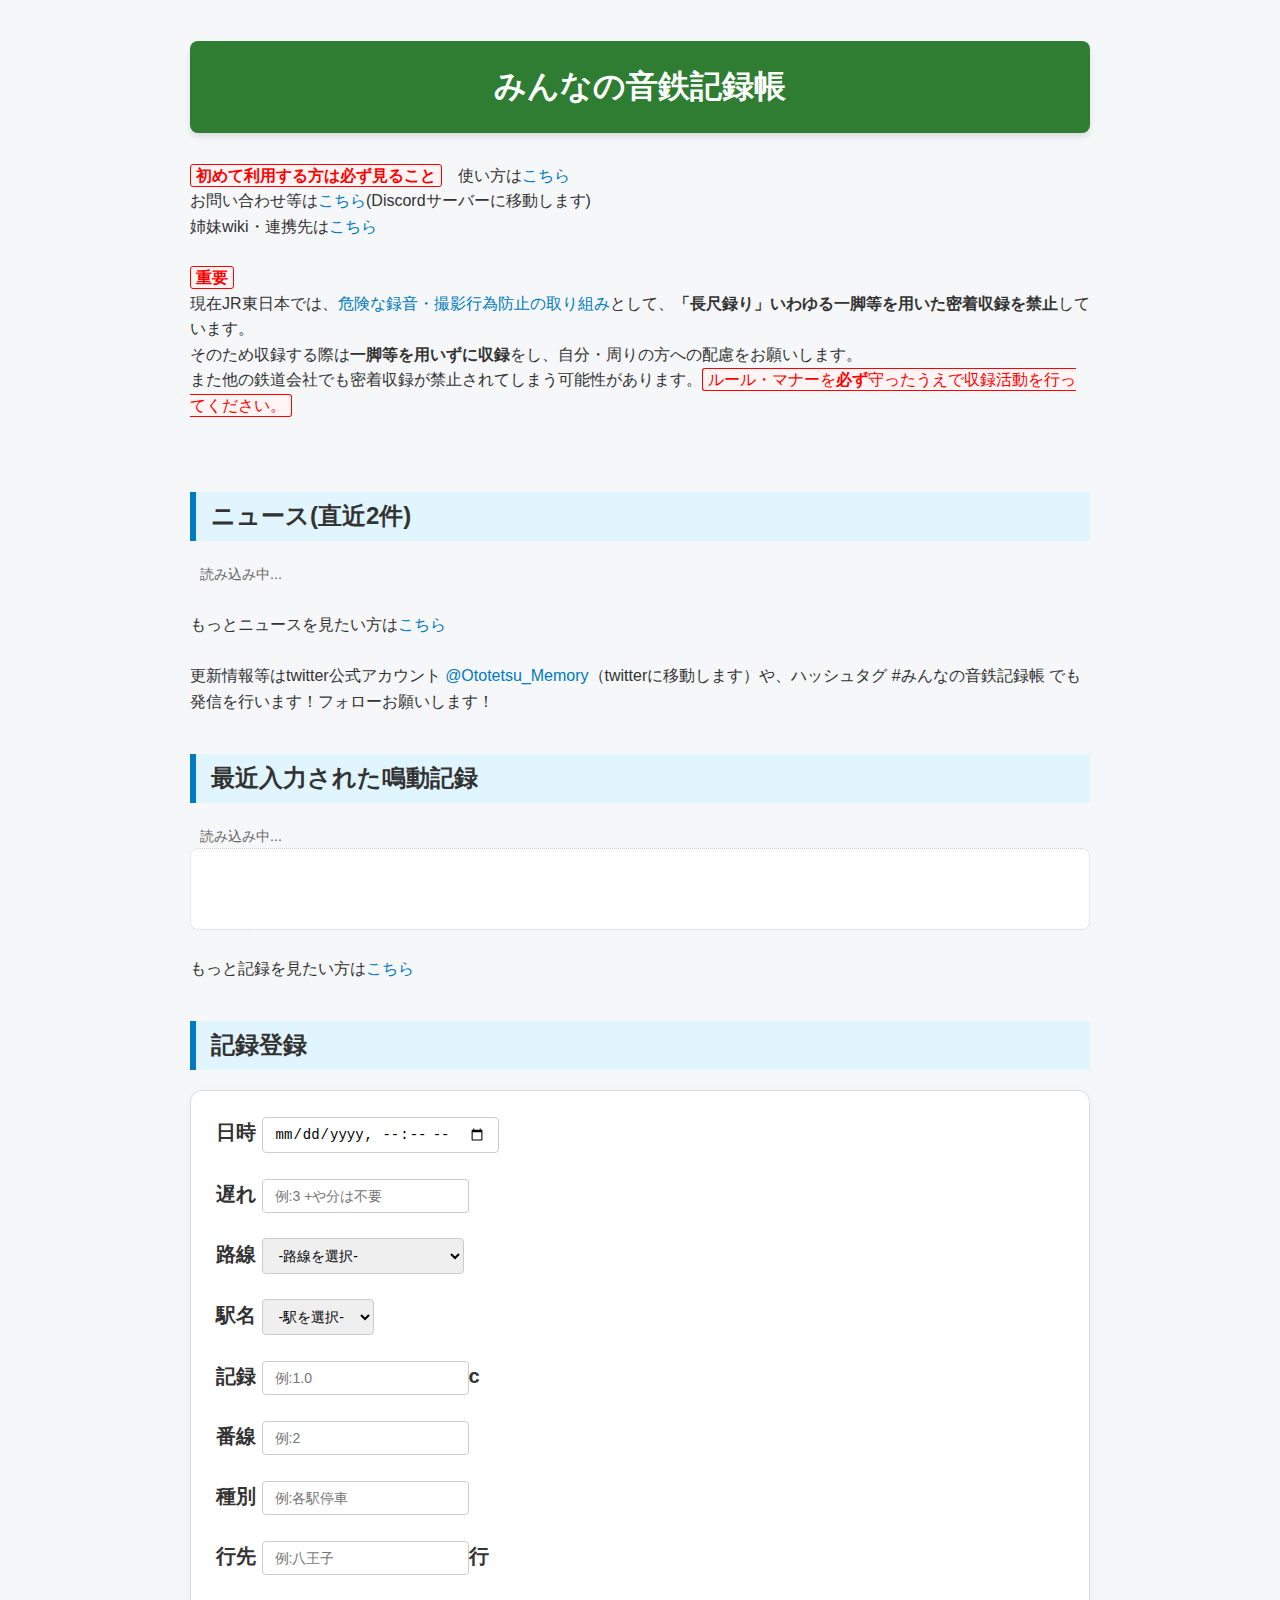
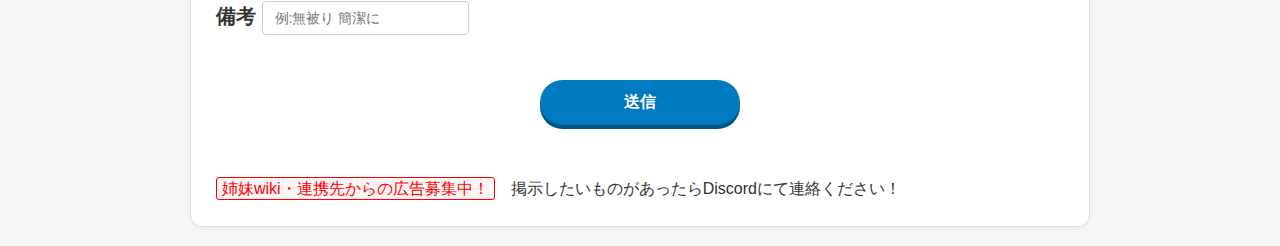
<file: index.html>
<!DOCTYPE html>
<html>
    <head>
        <title>トップページ - みんなの音鉄記録帳</title>
        <meta charset="UTF-8">
        <meta name="description" content="「みんなの音鉄記録帳」は、日本全国の発車メロディーが流れる駅の鳴動記録を、皆様の情報提供によって記録するサイトです。コーラス数が固定でない限り、収録（密着・非密着）・未収録、放送被り、鳴動数、乗降促進問わず、どの駅のどの記録も記録ができます。" />
        <meta property="og:title" content="トップページ - みんなの音鉄記録帳">
        <meta property="og:description" content="「みんなの音鉄記録帳」は、日本全国の発車メロディーが流れる駅の鳴動記録を、皆様の情報提供によって記録するサイトです。コーラス数が固定でない限り、収録（密着・非密着）・未収録、放送被り、鳴動数、乗降促進問わず、どの駅のどの記録も記録ができます。">
        <meta property="og:url" content="https://fftdareka.github.io/ototetsu_memory/">
        <meta property="og:image" content="https://fftdareka.github.io/ototetsu_memory/favicon.ico">
        <meta property="og:type" content="website">
        <meta property="og:site_name" content="みんなの音鉄記録帳">
        <link rel="icon" href="favicon.ico">
        <link rel="apple-touch-icon-precomposed" href="favicon.ico">
        <link rel="stylesheet" href="normal.css">
        <link rel="stylesheet" href="record.css">
        <script src="https://code.jquery.com/jquery-3.6.0.min.js"></script>
        <script src="record.js"></script>
        <script src="home.js"></script>
        <script src="news.js"></script>
        <script>
            window.onload = () => {
                let ifr = document.getElementsByTagName("iframe");
                for (var i = 0; i < ifr.length; i++) {
                    try {
                        let contentHeight = ifr[i].contentWindow.document.body.scrollHeight;
                        ifr[i].style.height = contentHeight + 'px';
                    } catch (e) {
                    }
                }
                getNews(2, "newsSpace");
            };
        </script>
    </head>
    <body>
        <h1 onclick="location.href = 'https:\/\/fftdareka.github.io\/ototetsu_memory\/';">みんなの音鉄記録帳</h1>
        <div><span class="im b">初めて利用する方は必ず見ること</span>　使い方は<a href="how-to-use.html">こちら</a></div>
        <div>お問い合わせ等は<a href="https://discord.gg/aEgAAENXuu" target="_blank">こちら</a>(Discordサーバーに移動します)</div>
        <div>姉妹wiki・連携先は<a href="wiki_list.html">こちら</a></div>
        <br>
        <iframe src="jre_press.html" width="100%" scrolling="no" frameborder="0" style="border: none"></iframe>
        <br>
        <br>
        <h2>ニュース(直近2件)</h2>
        <span id="newsStatus"></span>
        <div id="newsSpace">

        </div>
        <br>
        <div>もっとニュースを見たい方は<a href="news.html">こちら</a></div>
        <br>
        <div>更新情報等はtwitter公式アカウント <a href="https://x.com/ototetsu_memory/" target="_blank">@Ototetsu_Memory</a>（twitterに移動します）や、ハッシュタグ #みんなの音鉄記録帳 でも発信を行います！フォローお願いします！</div>
        <h2>最近入力された鳴動記録</h2>
        <span id="recStatus"></span>
        <div id="recSpace">

        </div>
        <br>
        <div>もっと記録を見たい方は<a href="record.html">こちら</a></div>
        <h2>記録登録</h2>
        <div id="addRec">
            <label>
                日時
                <input id="addRec_date" type="datetime-local">
            </label>
            <br>
            <label>
                遅れ
                <input id="addRec_del" type="number" placeholder="例:3 +や分は不要">
            </label>
            <br>
            <label>
                路線
                <select id="addRec_line" onchange="setSta(this)">
                    <option value="-1_-1">-路線を選択-</option>
                </select>
            </label>
            <br>
            <label>
                駅名
                <select id="addRec_sta" onchange="setSta2(this)">
                    <option value="-1_-1">-駅を選択-</option>
                </select>
            </label>
            <br>
            <label>
                記録
                <input id="addRec_cho" type="text" placeholder="例:1.0">c
            </label>
            <br>
            <label>
                番線
                <input id="addRec_trk" type="number" placeholder="例:2">
            </label>
            <br>
            <label>
                種別
                <input id="addRec_trn" type="text" placeholder="例:各駅停車">
            </label>
            <br>
            <label>
                行先
                <input id="addRec_for" type="text" placeholder="例:八王子">行
            </label>
            <br>
            <label>
                備考
                <input id="addRec_com" type="text" placeholder="例:無被り 簡潔に">
            </label>
            <br>
            <button id="addRec_btn" type="button" onclick="recordData()">送信</button>
            <br>
            <br>
            <div><span class="im">姉妹wiki・連携先からの広告募集中！</span>　掲示したいものがあったらDiscordにて連絡ください！</div>
        </div>
    </body>
</html>
</file>
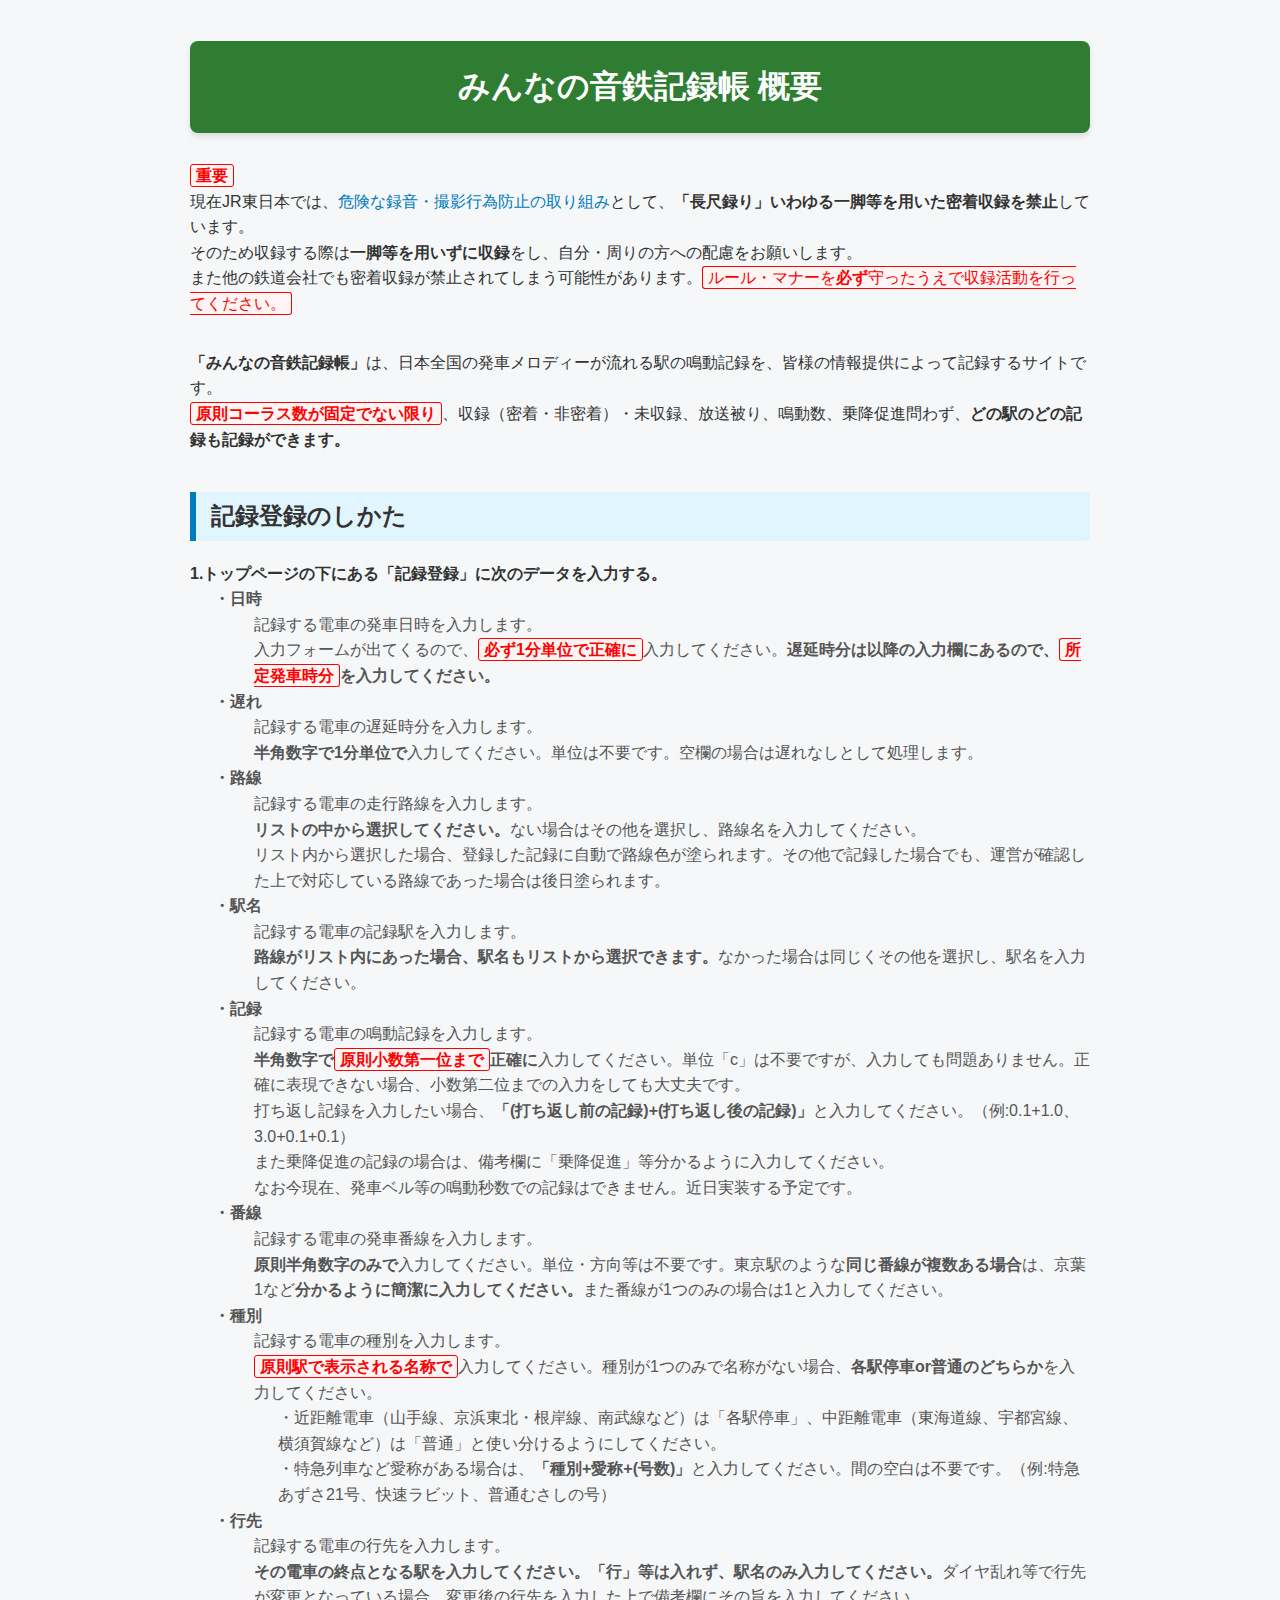
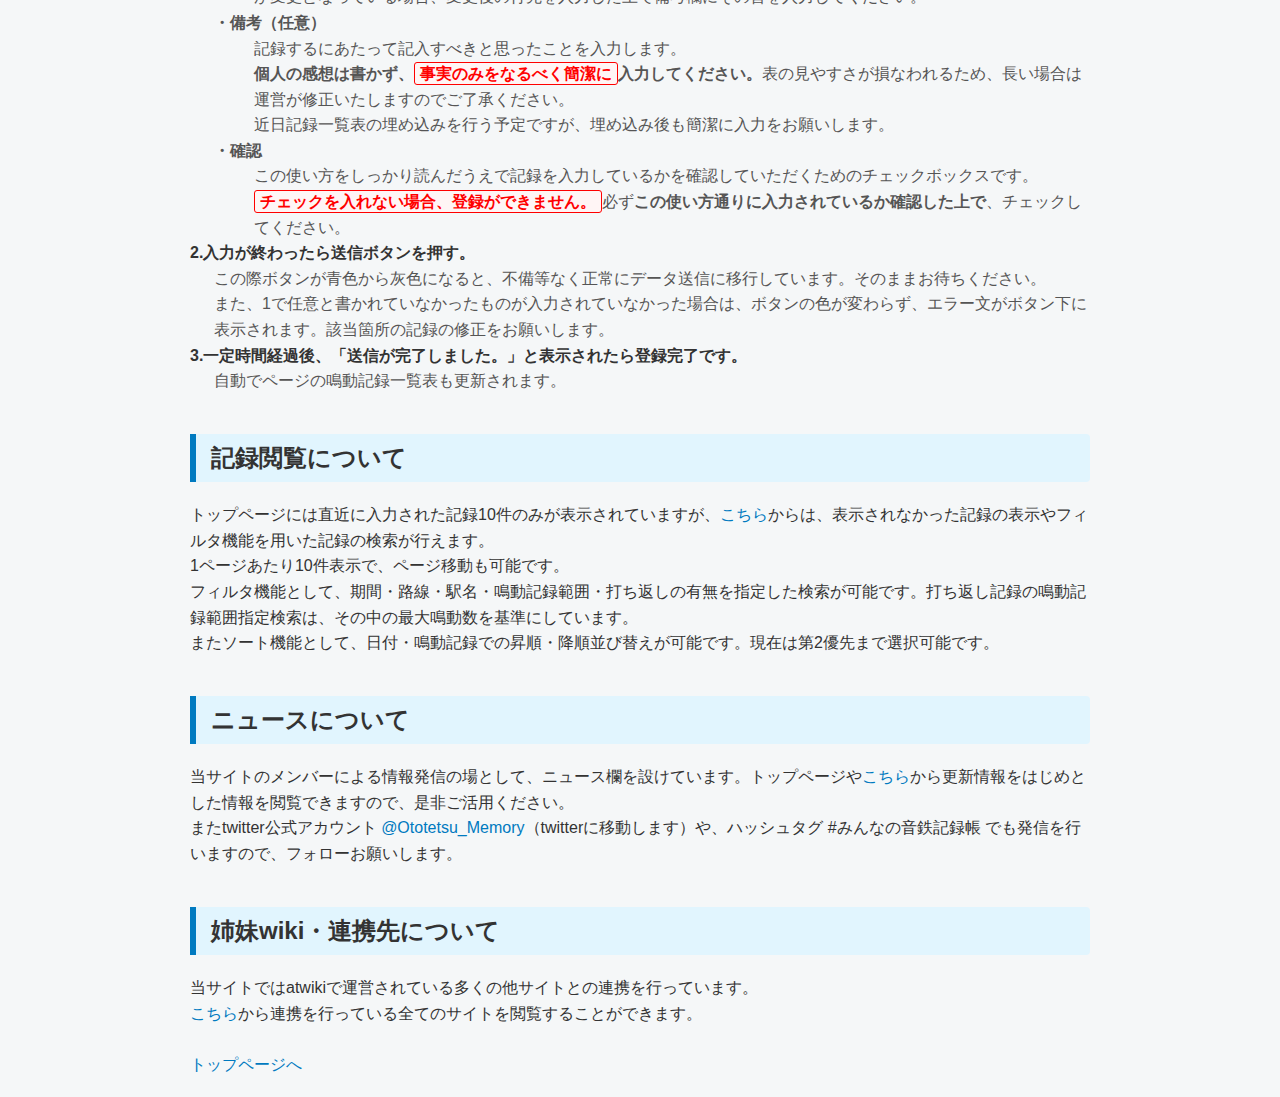
<file: how-to-use.html>
<!DOCTYPE html>
<html>
    <head>
        <title>概要 - みんなの音鉄記録帳</title>
        <meta charset="UTF-8">
        <meta name="description" content="「みんなの音鉄記録帳」は、日本全国の発車メロディーが流れる駅の鳴動記録を、皆様の情報提供によって記録するサイトです。コーラス数が固定でない限り、収録（密着・非密着）・未収録、放送被り、鳴動数、乗降促進問わず、どの駅のどの記録も記録ができます。" />
        <meta property="og:title" content="概要 - みんなの音鉄記録帳">
        <meta property="og:description" content="「みんなの音鉄記録帳」は、日本全国の発車メロディーが流れる駅の鳴動記録を、皆様の情報提供によって記録するサイトです。コーラス数が固定でない限り、収録（密着・非密着）・未収録、放送被り、鳴動数、乗降促進問わず、どの駅のどの記録も記録ができます。">
        <meta property="og:url" content="https://fftdareka.github.io/ototetsu_memory/how-to-use.html">
        <meta property="og:image" content="https://fftdareka.github.io/ototetsu_memory/favicon.ico">
        <meta property="og:type" content="website">
        <meta property="og:site_name" content="みんなの音鉄記録帳">
        <link rel="icon" href="favicon.ico">
        <link rel="apple-touch-icon-precomposed" href="favicon.ico">
        <link rel="stylesheet" href="normal.css">
        <script src="https://code.jquery.com/jquery-3.6.0.min.js"></script>
        <script>
            window.onload = () => {
                let ifr = document.getElementsByTagName("iframe");
                for (var i = 0; i < ifr.length; i++) {
                    try {
                        let contentHeight = ifr[i].contentWindow.document.body.scrollHeight;
                        ifr[i].style.height = contentHeight + 'px';
                    } catch (e) {
                    }
                }
            };
        </script>
    </head>
    <body>
        <h1><span onclick="location.href = 'https:\/\/fftdareka.github.io\/ototetsu_memory\/';">みんなの音鉄記録帳</span> 概要</h1>
        <iframe src="jre_press.html" width="100%" scrolling="no" frameborder="0" style="border: none"></iframe>
        <br>
        <br>
        <div>
            <span class="b">「みんなの音鉄記録帳」</span>は、日本全国の発車メロディーが流れる駅の鳴動記録を、皆様の情報提供によって記録するサイトです。
            <br><span class="b im">原則コーラス数が固定でない限り</span>、収録（密着・非密着）・未収録、放送被り、鳴動数、乗降促進問わず、<span class="b">どの駅のどの記録も記録ができます。</span>
        <h2>記録登録のしかた</h2>
        <div>
            <span class="b">1.トップページの下にある「記録登録」に次のデータを入力する。</span>
            <div class="p"><span class="b">・日時</span>
            <div class="p2">記録する電車の発車日時を入力します。
            <br>入力フォームが出てくるので、<span class="b im">必ず1分単位で正確に</span>入力してください。<span class="b">遅延時分は以降の入力欄にあるので、<span class="im">所定発車時分</span>を入力してください。</span>
            </div>
            <span class="b">・遅れ</span>
            <div class="p2">記録する電車の遅延時分を入力します。
            <br><span class="b">半角数字で1分単位で</span>入力してください。単位は不要です。空欄の場合は遅れなしとして処理します。
            </div>
            <span class="b">・路線</span>
            <div class="p2">記録する電車の走行路線を入力します。
            <br><span class="b">リストの中から選択してください。</span>ない場合はその他を選択し、路線名を入力してください。
            <br>リスト内から選択した場合、登録した記録に自動で路線色が塗られます。その他で記録した場合でも、運営が確認した上で対応している路線であった場合は後日塗られます。
            </div>
            <span class="b">・駅名</span>
            <div class="p2">記録する電車の記録駅を入力します。
            <br><span class="b">路線がリスト内にあった場合、駅名もリストから選択できます。</span>なかった場合は同じくその他を選択し、駅名を入力してください。
            </div>
            <span class="b">・記録</span>
            <div class="p2">記録する電車の鳴動記録を入力します。
            <br><span class="b">半角数字で<span class="im">原則小数第一位まで</span>正確に</span>入力してください。単位「c」は不要ですが、入力しても問題ありません。正確に表現できない場合、小数第二位までの入力をしても大丈夫です。
            <br>打ち返し記録を入力したい場合、<span class="b">「(打ち返し前の記録)+(打ち返し後の記録)」</span>と入力してください。（例:0.1+1.0、3.0+0.1+0.1）<br>また乗降促進の記録の場合は、備考欄に「乗降促進」等分かるように入力してください。
            <br>なお今現在、発車ベル等の鳴動秒数での記録はできません。近日実装する予定です。
            </div>
            <span class="b">・番線</span>
            <div class="p2">記録する電車の発車番線を入力します。
            <br><span class="b">原則半角数字のみで</span>入力してください。単位・方向等は不要です。東京駅のような<span class="b">同じ番線が複数ある場合</span>は、京葉1など<span class="b">分かるように簡潔に入力してください。</span>また番線が1つのみの場合は1と入力してください。
            </div>
            <span class="b">・種別</span>
            <div class="p2">記録する電車の種別を入力します。
            <br><span class="b im">原則駅で表示される名称で</span>入力してください。種別が1つのみで名称がない場合、<span class="b">各駅停車or普通のどちらか</span>を入力してください。
            <div class="p">・近距離電車（山手線、京浜東北・根岸線、南武線など）は「各駅停車」、中距離電車（東海道線、宇都宮線、横須賀線など）は「普通」と使い分けるようにしてください。
            <br>・特急列車など愛称がある場合は、<span class="b">「種別+愛称+(号数)」</span>と入力してください。間の空白は不要です。（例:特急あずさ21号、快速ラビット、普通むさしの号）
            </div></div>
            <span class="b">・行先</span>
            <div class="p2">記録する電車の行先を入力します。
            <br><span class="b">その電車の終点となる駅を入力してください。「行」等は入れず、駅名のみ入力してください。</span>ダイヤ乱れ等で行先が変更となっている場合、変更後の行先を入力した上で備考欄にその旨を入力してください。
            </div>
           <span class="b"> ・備考（任意）</span>
            <div class="p2">記録するにあたって記入すべきと思ったことを入力します。
            <br><span class="b">個人の感想は書かず、<span class="im">事実のみをなるべく簡潔に</span>入力してください。</span>表の見やすさが損なわれるため、長い場合は運営が修正いたしますのでご了承ください。
            <br>近日記録一覧表の埋め込みを行う予定ですが、埋め込み後も簡潔に入力をお願いします。
            </div>
           <span class="b"> ・確認</span>
            <div class="p2">この使い方をしっかり読んだうえで記録を入力しているかを確認していただくためのチェックボックスです。
            <br><span class="b"><span class="im">チェックを入れない場合、登録ができません。</span></span>必ず<span class="b">この使い方通りに入力されているか確認した上で</span>、チェックしてください。
            </div></div>
            <span class="b">2.入力が終わったら送信ボタンを押す。</span>
            <div class="p">この際ボタンが青色から灰色になると、不備等なく正常にデータ送信に移行しています。そのままお待ちください。
            <br>また、1で任意と書かれていなかったものが入力されていなかった場合は、ボタンの色が変わらず、エラー文がボタン下に表示されます。該当箇所の記録の修正をお願いします。</div>
            <span class="b">3.一定時間経過後、「送信が完了しました。」と表示されたら登録完了です。</span>
            <div class="p">自動でページの鳴動記録一覧表も更新されます。</div>
        </div>
        <h2>記録閲覧について</h2>
        <div>トップページには直近に入力された記録10件のみが表示されていますが、<a href="record.html">こちら</a>からは、表示されなかった記録の表示やフィルタ機能を用いた記録の検索が行えます。
        <br>1ページあたり10件表示で、ページ移動も可能です。
        <br>フィルタ機能として、期間・路線・駅名・鳴動記録範囲・打ち返しの有無を指定した検索が可能です。打ち返し記録の鳴動記録範囲指定検索は、その中の最大鳴動数を基準にしています。
        <br>またソート機能として、日付・鳴動記録での昇順・降順並び替えが可能です。現在は第2優先まで選択可能です。
        </div>
        <h2>ニュースについて</h2>
        <div>当サイトのメンバーによる情報発信の場として、ニュース欄を設けています。トップページや<a href="news.html">こちら</a>から更新情報をはじめとした情報を閲覧できますので、是非ご活用ください。
        <br>またtwitter公式アカウント <a href="https://x.com/ototetsu_memory/" target="_blank">@Ototetsu_Memory</a>（twitterに移動します）や、ハッシュタグ #みんなの音鉄記録帳 でも発信を行いますので、フォローお願いします。
        </div>
        <h2>姉妹wiki・連携先について</h2>
        <div>当サイトではatwikiで運営されている多くの他サイトとの連携を行っています。
            <br><a href="wiki_list.html">こちら</a>から連携を行っている全てのサイトを閲覧することができます。
        </div>
        <br>
        <div>
            <a href="https://fftdareka.github.io/ototetsu_memory/">トップページへ</a>
        </div>
    </body>
</html>
</file>
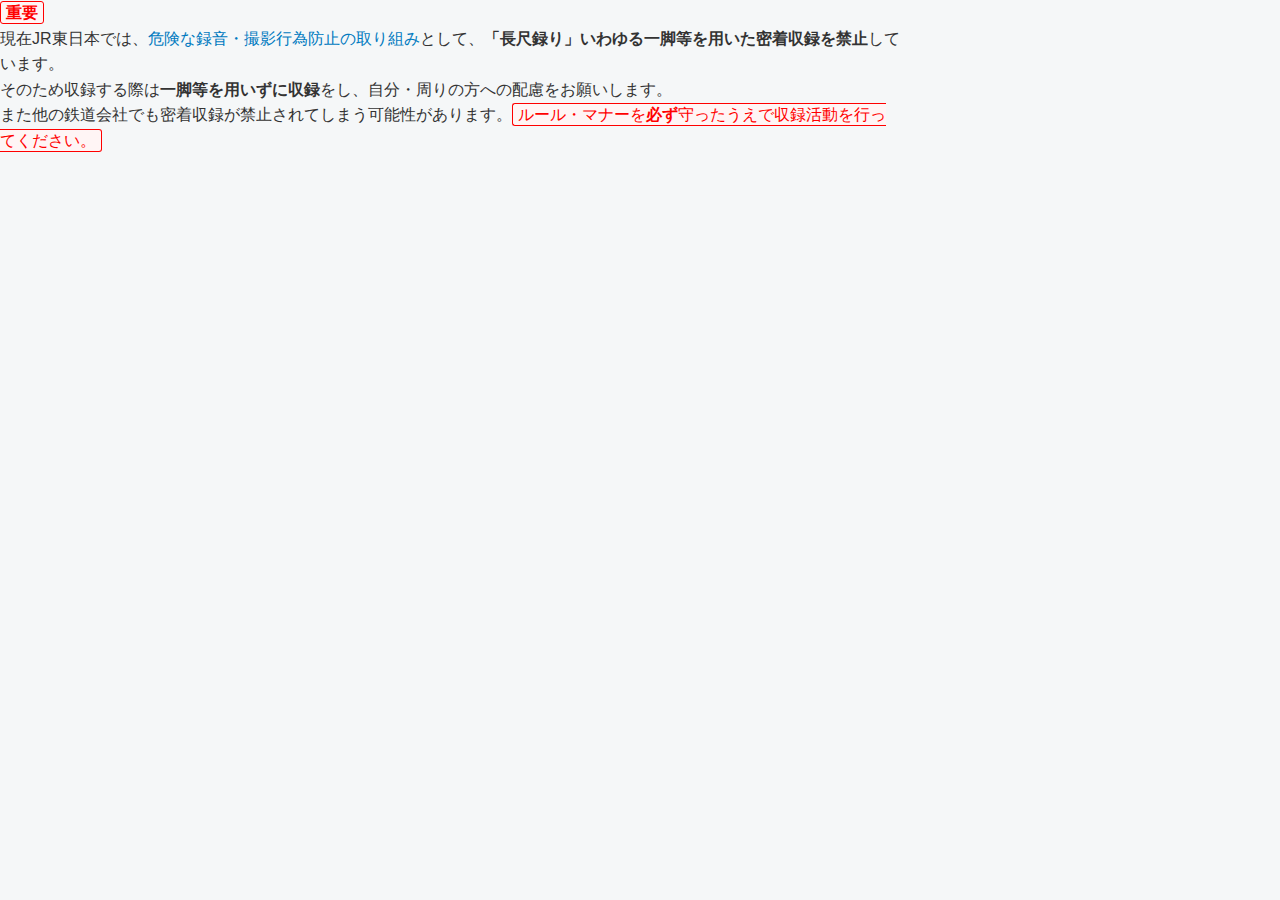
<file: jre_press.html>
<!DOCTYPE html>
<html>
    <head>
        <title>JR東日本 危険な録音・撮影行為防止の取り組み - みんなの音鉄記録帳</title>
        <meta charset="UTF-8">
        <meta name="description" content="「みんなの音鉄記録帳」は、日本全国の発車メロディーが流れる駅の鳴動記録を、皆様の情報提供によって記録するサイトです。コーラス数が固定でない限り、収録（密着・非密着）・未収録、放送被り、鳴動数、乗降促進問わず、どの駅のどの記録も記録ができます。" />
        <meta property="og:title" content="JR東日本 危険な録音・撮影行為防止の取り組み - みんなの音鉄記録帳">
        <meta property="og:description" content="「みんなの音鉄記録帳」は、日本全国の発車メロディーが流れる駅の鳴動記録を、皆様の情報提供によって記録するサイトです。コーラス数が固定でない限り、収録（密着・非密着）・未収録、放送被り、鳴動数、乗降促進問わず、どの駅のどの記録も記録ができます。">
        <meta property="og:url" content="https://fftdareka.github.io/ototetsu_memory/jre_press.html">
        <meta property="og:image" content="https://fftdareka.github.io/ototetsu_memory/favicon.ico">
        <meta property="og:type" content="website">
        <meta property="og:site_name" content="みんなの音鉄記録帳">
        <link rel="icon" href="favicon.ico">
        <link rel="apple-touch-icon-precomposed" href="favicon.ico">
        <link rel="stylesheet" href="normal.css">
        <link rel="stylesheet" href="iframe.css">
        <script src="https://code.jquery.com/jquery-3.6.0.min.js"></script>
    </head>
    <body>
        <div>
            <span class="im b">重要</span>
            <br>現在JR東日本では、<a href="https://www.jreast.co.jp/press/2025/20251215_ho01.pdf" target="_blank">危険な録音・撮影行為防止の取り組み</a>として、<span class="b">「長尺録り」いわゆる一脚等を用いた密着収録を禁止</span>しています。
            <br>そのため収録する際は<span class="b">一脚等を用いずに収録</span>をし、自分・周りの方への配慮をお願いします。
            <br>また他の鉄道会社でも密着収録が禁止されてしまう可能性があります。<span class="im">ルール・マナーを<span class="b">必ず</span>守ったうえで収録活動を行ってください。</span>
        </div>
    </body>
</html>
</file>
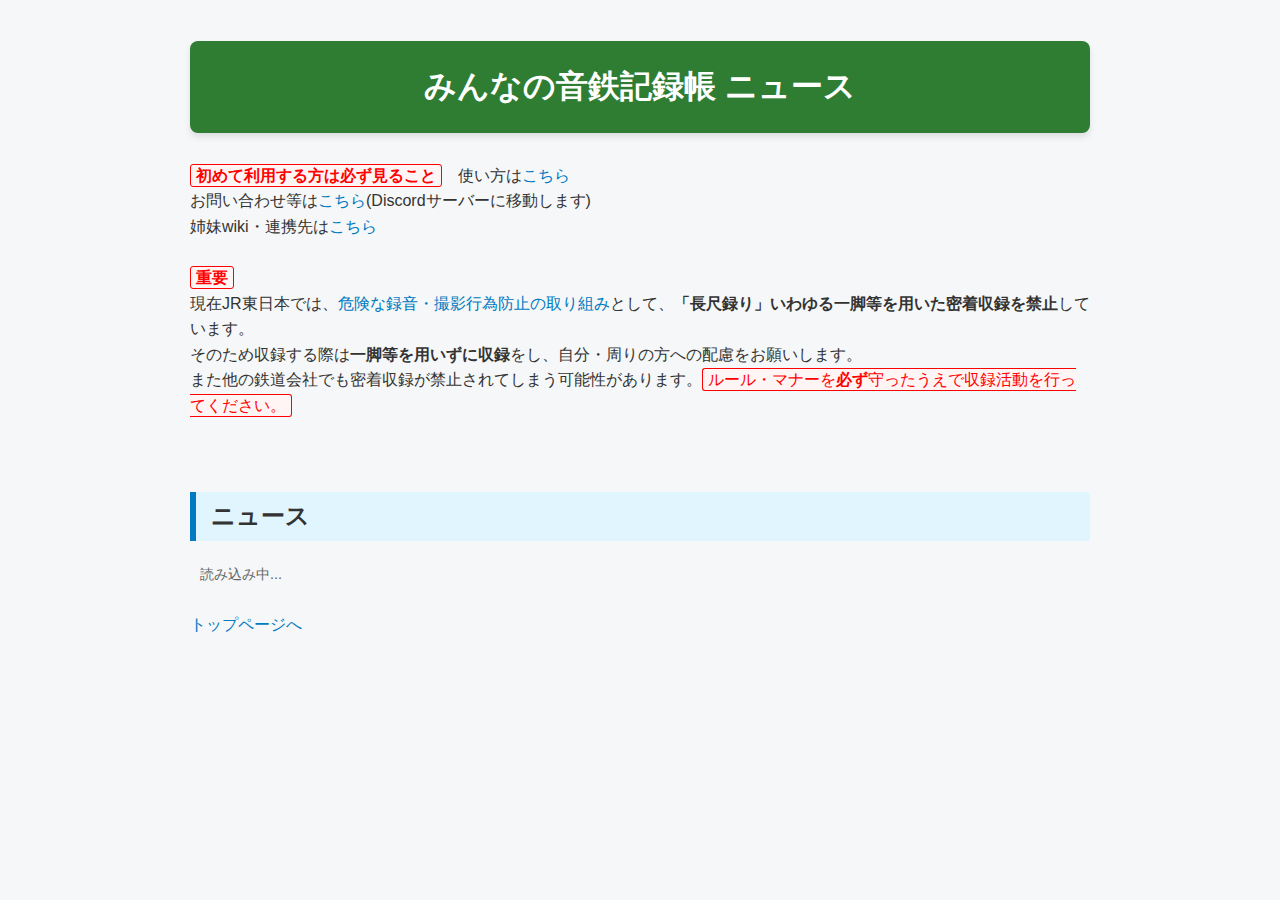
<file: news.html>
<!DOCTYPE html>
<html>
    <head>
        <title>ニュース - みんなの音鉄記録帳</title>
        <meta charset="UTF-8">
        <meta name="description" content="「みんなの音鉄記録帳」は、日本全国の発車メロディーが流れる駅の鳴動記録を、皆様の情報提供によって記録するサイトです。コーラス数が固定でない限り、収録（密着・非密着）・未収録、放送被り、鳴動数、乗降促進問わず、どの駅のどの記録も記録ができます。" />
        <meta property="og:title" content="ニュース - みんなの音鉄記録帳">
        <meta property="og:description" content="「みんなの音鉄記録帳」は、日本全国の発車メロディーが流れる駅の鳴動記録を、皆様の情報提供によって記録するサイトです。コーラス数が固定でない限り、収録（密着・非密着）・未収録、放送被り、鳴動数、乗降促進問わず、どの駅のどの記録も記録ができます。">
        <meta property="og:url" content="https://fftdareka.github.io/ototetsu_memory/news.html">
        <meta property="og:image" content="https://fftdareka.github.io/ototetsu_memory/favicon.ico">
        <meta property="og:type" content="website">
        <meta property="og:site_name" content="みんなの音鉄記録帳">
        <link rel="icon" href="favicon.ico">
        <link rel="apple-touch-icon-precomposed" href="favicon.ico">
        <link rel="stylesheet" href="normal.css">
        <script src="https://code.jquery.com/jquery-3.6.0.min.js"></script>
        <script src="news.js"></script>
        <script>
            window.onload = () => {
                let ifr = document.getElementsByTagName("iframe");
                for (var i = 0; i < ifr.length; i++) {
                    try {
                        let contentHeight = ifr[i].contentWindow.document.body.scrollHeight;
                        ifr[i].style.height = contentHeight + 'px';
                    } catch (e) {
                    }
                }
                getNews(-1);
            };
        </script>
    </head>
    <body>
        <h1><span onclick="location.href = 'https:\/\/fftdareka.github.io\/ototetsu_memory\/';">みんなの音鉄記録帳</span> ニュース</h1>
        <div><span class="im b">初めて利用する方は必ず見ること</span>　使い方は<a href="how-to-use.html">こちら</a></div>
        <div>お問い合わせ等は<a href="https://discord.gg/ejfQ997N" target="_blank">こちら</a>(Discordサーバーに移動します)</div>
        <div>姉妹wiki・連携先は<a href="wiki_list.html">こちら</a></div>
        <br>
        <iframe src="jre_press.html" width="100%" scrolling="no" frameborder="0" style="border: none"></iframe>
        <br>
        <br>
        <h2>ニュース</h2>
        <span id="newsStatus"></span>
        <div id="newsSpace">

        </div>
        <br>
        <div>
            <a href="https://fftdareka.github.io/ototetsu_memory/">トップページへ</a>
        </div>
    </body>
</html>
</file>
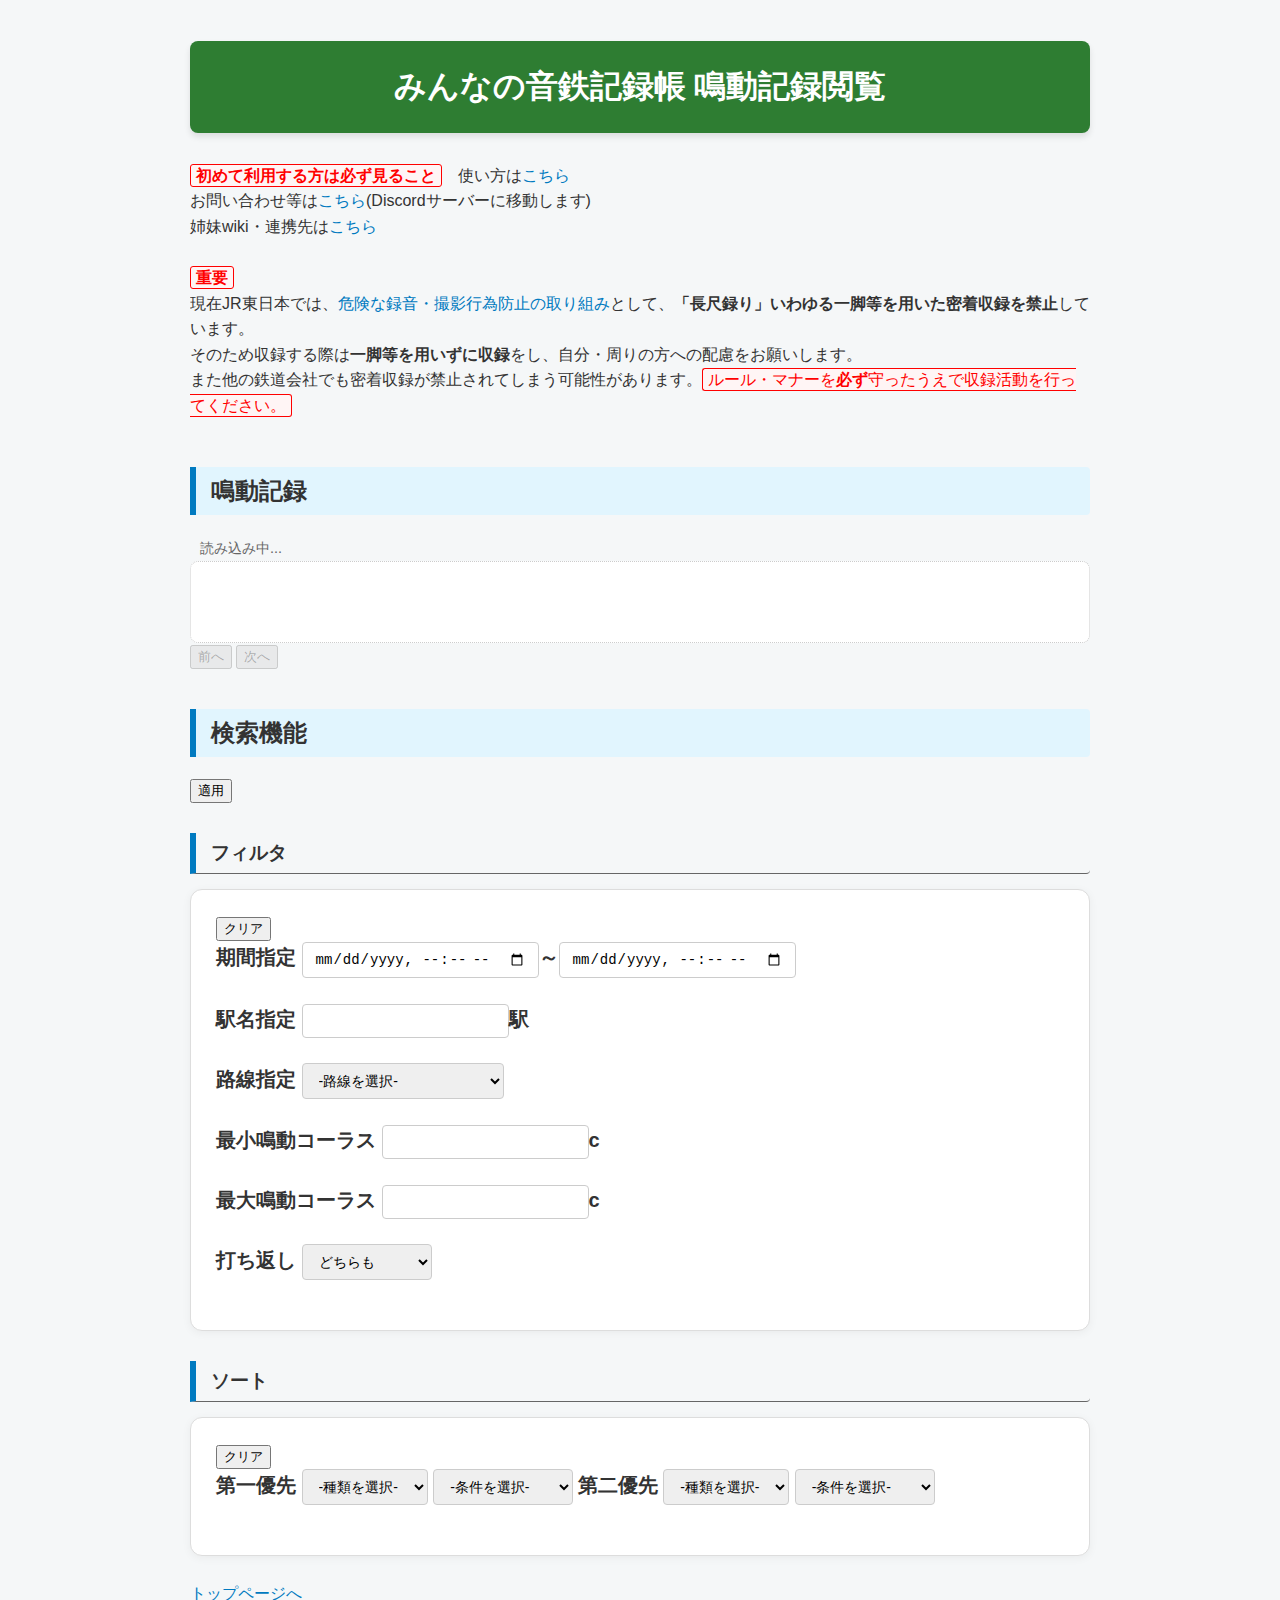
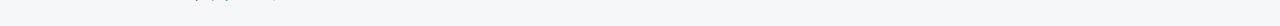
<file: record.html>
<!DOCTYPE html>
<html>
    <head>
        <title>鳴動記録 - みんなの音鉄記録帳</title>
        <meta charset="UTF-8">
        <meta name="description" content="「みんなの音鉄記録帳」は、日本全国の発車メロディーが流れる駅の鳴動記録を、皆様の情報提供によって記録するサイトです。コーラス数が固定でない限り、収録（密着・非密着）・未収録、放送被り、鳴動数、乗降促進問わず、どの駅のどの記録も記録ができます。" />
        <meta property="og:title" content="鳴動記録 - みんなの音鉄記録帳">
        <meta property="og:description" content="「みんなの音鉄記録帳」は、日本全国の発車メロディーが流れる駅の鳴動記録を、皆様の情報提供によって記録するサイトです。コーラス数が固定でない限り、収録（密着・非密着）・未収録、放送被り、鳴動数、乗降促進問わず、どの駅のどの記録も記録ができます。">
        <meta property="og:url" content="https://fftdareka.github.io/ototetsu_memory/record.html">
        <meta property="og:image" content="https://fftdareka.github.io/ototetsu_memory/favicon.ico">
        <meta property="og:type" content="website">
        <meta property="og:site_name" content="みんなの音鉄記録帳">
        <link rel="icon" href="favicon.ico">
        <link rel="apple-touch-icon-precomposed" href="favicon.ico">
        <link rel="stylesheet" href="normal.css">
        <link rel="stylesheet" href="record.css">
        <script src="https://code.jquery.com/jquery-3.6.0.min.js"></script>
        <script src="record.js"></script>
        <script>
            window.onload = () => {
                let ifr = document.getElementsByTagName("iframe");
                for (var i = 0; i < ifr.length; i++) {
                    try {
                        let contentHeight = ifr[i].contentWindow.document.body.scrollHeight;
                        ifr[i].style.height = contentHeight + 'px';
                    } catch (e) {
                    }
                }
            };
        </script>
    </head>
    <body>
        <h1><span onclick="location.href = 'https:\/\/fftdareka.github.io\/ototetsu_memory\/';">みんなの音鉄記録帳</span> 鳴動記録閲覧</h1>
        <div><span class="im b">初めて利用する方は必ず見ること</span>　使い方は<a href="how-to-use.html">こちら</a></div>
        <div>お問い合わせ等は<a href="https://discord.gg/ejfQ997N" target="_blank">こちら</a>(Discordサーバーに移動します)</div>
        <div>姉妹wiki・連携先は<a href="wiki_list.html">こちら</a></div>
        <br>
        <iframe src="jre_press.html" width="100%" scrolling="no" frameborder="0" style="border: none"></iframe>
        <br>
        <h2>鳴動記録</h2>
        <span id="recStatus"></span>
        <div id="recSpace">

        </div>
        <div>
            <button id="back" type="button" onclick="getRecord(nowN, nowP - 1, nowO)" disabled>前へ</button>
            <button id="next" type="button" onclick="getRecord(nowN, nowP + 1, nowO)" disabled>次へ</button>
        </div>
        <h2>検索機能</h2>
        <button id="filter" type="button" onclick="setFilter()">適用</button>
        <h3>フィルタ</h3>
        <div id="filterSpace">
            <button id="clearF" type="button" onclick="clearFilter()">クリア</button>
            <br>
            <label>
                期間指定
                <input id="startdate" type="datetime-local">～<input id="enddate" type="datetime-local">
            </label>
            <br>
            <label>
                駅名指定 
                <input id="selectsta" type="text">駅
            </label>
            <br>
            <label id="sline">
                路線指定 
                <select id="selectline" onchange="wline(this)">
                    <option value="-1_-1">-路線を選択-</option>
                </select>
            </label>
            <br>
            <label>
                最小鳴動コーラス 
                <input id="minrec" type="number">c
            </label>
            <br>
            <label>
                最大鳴動コーラス
                <input id="maxrec" type="number">c
            </label>
            <br>
            <label>
                打ち返し
                <select id="reactive">
                    <option value="b">どちらも</option>
                    <option value="t">打ち返しのみ</option>
                    <option value="f">打ち返し除く</option>
                </select>
            </label>
        </div>
        <h3>ソート</h3>
        <div id="sortSpace">
            <button id="clearS" type="button" onclick="clearSort()">クリア</button>
            <br>
            <label>
                第一優先
                <select id="srank1">
                    <option value="">-種類を選択-</option>
                    <option value="dates">日付</option>
                    <option value="records">鳴動記録</option>
                </select>
                <select id="s1v">
                    <option value="">-条件を選択-</option>
                    <option value="d">降順(大きい順)</option>
                    <option value="u">昇順(小さい順)</option>
                </select>
            </label>
            <label>
                第二優先
                <select id="srank2">
                    <option value="">-種類を選択-</option>
                    <option value="dates">日付</option>
                    <option value="records">鳴動記録</option>
                </select>
                <select id="s2v">
                    <option value="">-条件を選択-</option>
                    <option value="d">降順(大きい順)</option>
                    <option value="u">昇順(小さい順)</option>
                </select>
            </label>
        </div>
        <br>
        <div>
            <a href="https://fftdareka.github.io/ototetsu_memory/">トップページへ</a>
        </div>
    </body>
</html>
</file>
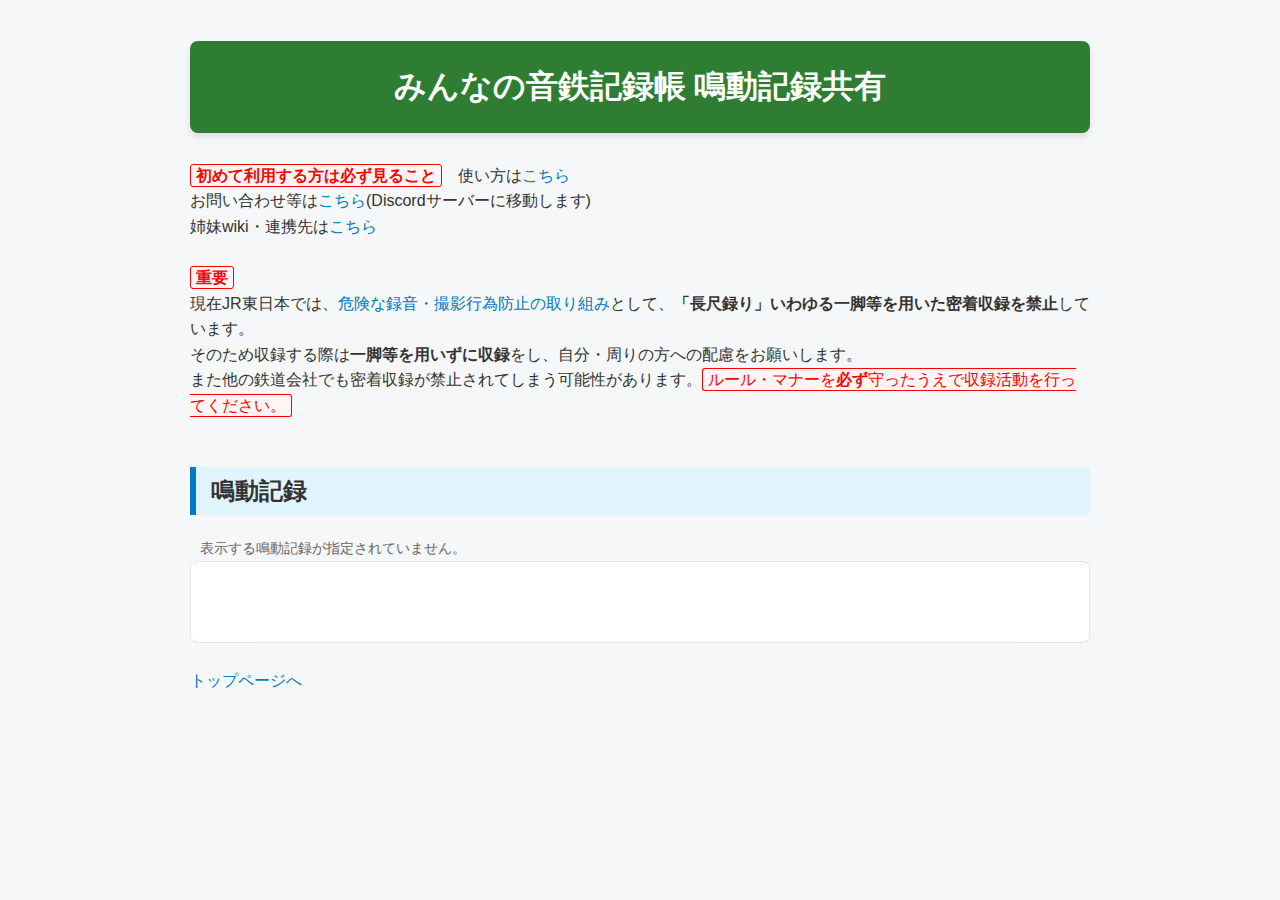
<file: share.html>
<!DOCTYPE html>
<html>
    <head>
        <title>鳴動記録共有 - みんなの音鉄記録帳</title>
        <meta charset="UTF-8">
        <meta name="description" content="「みんなの音鉄記録帳」は、日本全国の発車メロディーが流れる駅の鳴動記録を、皆様の情報提供によって記録するサイトです。コーラス数が固定でない限り、収録（密着・非密着）・未収録、放送被り、鳴動数、乗降促進問わず、どの駅のどの記録も記録ができます。" />
        <meta property="og:title" content="鳴動記録共有 - みんなの音鉄記録帳">
        <meta property="og:description" content="「みんなの音鉄記録帳」は、日本全国の発車メロディーが流れる駅の鳴動記録を、皆様の情報提供によって記録するサイトです。コーラス数が固定でない限り、収録（密着・非密着）・未収録、放送被り、鳴動数、乗降促進問わず、どの駅のどの記録も記録ができます。">
        <meta property="og:url" content="https://fftdareka.github.io/ototetsu_memory/share.html">
        <meta property="og:image" content="https://fftdareka.github.io/ototetsu_memory/favicon.ico">
        <meta property="og:type" content="website">
        <meta property="og:site_name" content="みんなの音鉄記録帳">
        <link rel="icon" href="favicon.ico">
        <link rel="apple-touch-icon-precomposed" href="favicon.ico">
        <link rel="stylesheet" href="normal.css">
        <link rel="stylesheet" href="record.css">
        <script src="https://code.jquery.com/jquery-3.6.0.min.js"></script>
        <script src="share.js"></script>
        <script>
            window.onload = () => {
                let ifr = document.getElementsByTagName("iframe");
                for (var i = 0; i < ifr.length; i++) {
                    try {
                        let contentHeight = ifr[i].contentWindow.document.body.scrollHeight;
                        ifr[i].style.height = contentHeight + 'px';
                    } catch (e) {
                    }
                }
            };
        </script>
    </head>
    <body>
        <h1><span onclick="location.href = 'https:\/\/fftdareka.github.io\/ototetsu_memory\/';">みんなの音鉄記録帳</span> 鳴動記録共有</h1>
        <div><span class="im b">初めて利用する方は必ず見ること</span>　使い方は<a href="how-to-use.html">こちら</a></div>
        <div>お問い合わせ等は<a href="https://discord.gg/ejfQ997N" target="_blank">こちら</a>(Discordサーバーに移動します)</div>
        <div>姉妹wiki・連携先は<a href="wiki_list.html">こちら</a></div>
        <br>
        <iframe src="jre_press.html" width="100%" scrolling="no" frameborder="0" style="border: none"></iframe>
        <br>
        <h2>鳴動記録</h2>
        <span id="recStatus"></span>
        <div id="recSpace">

        </div>
        <br>
        <div>
            <a href="https://fftdareka.github.io/ototetsu_memory/">トップページへ</a>
        </div>
    </body>
</html>
</file>
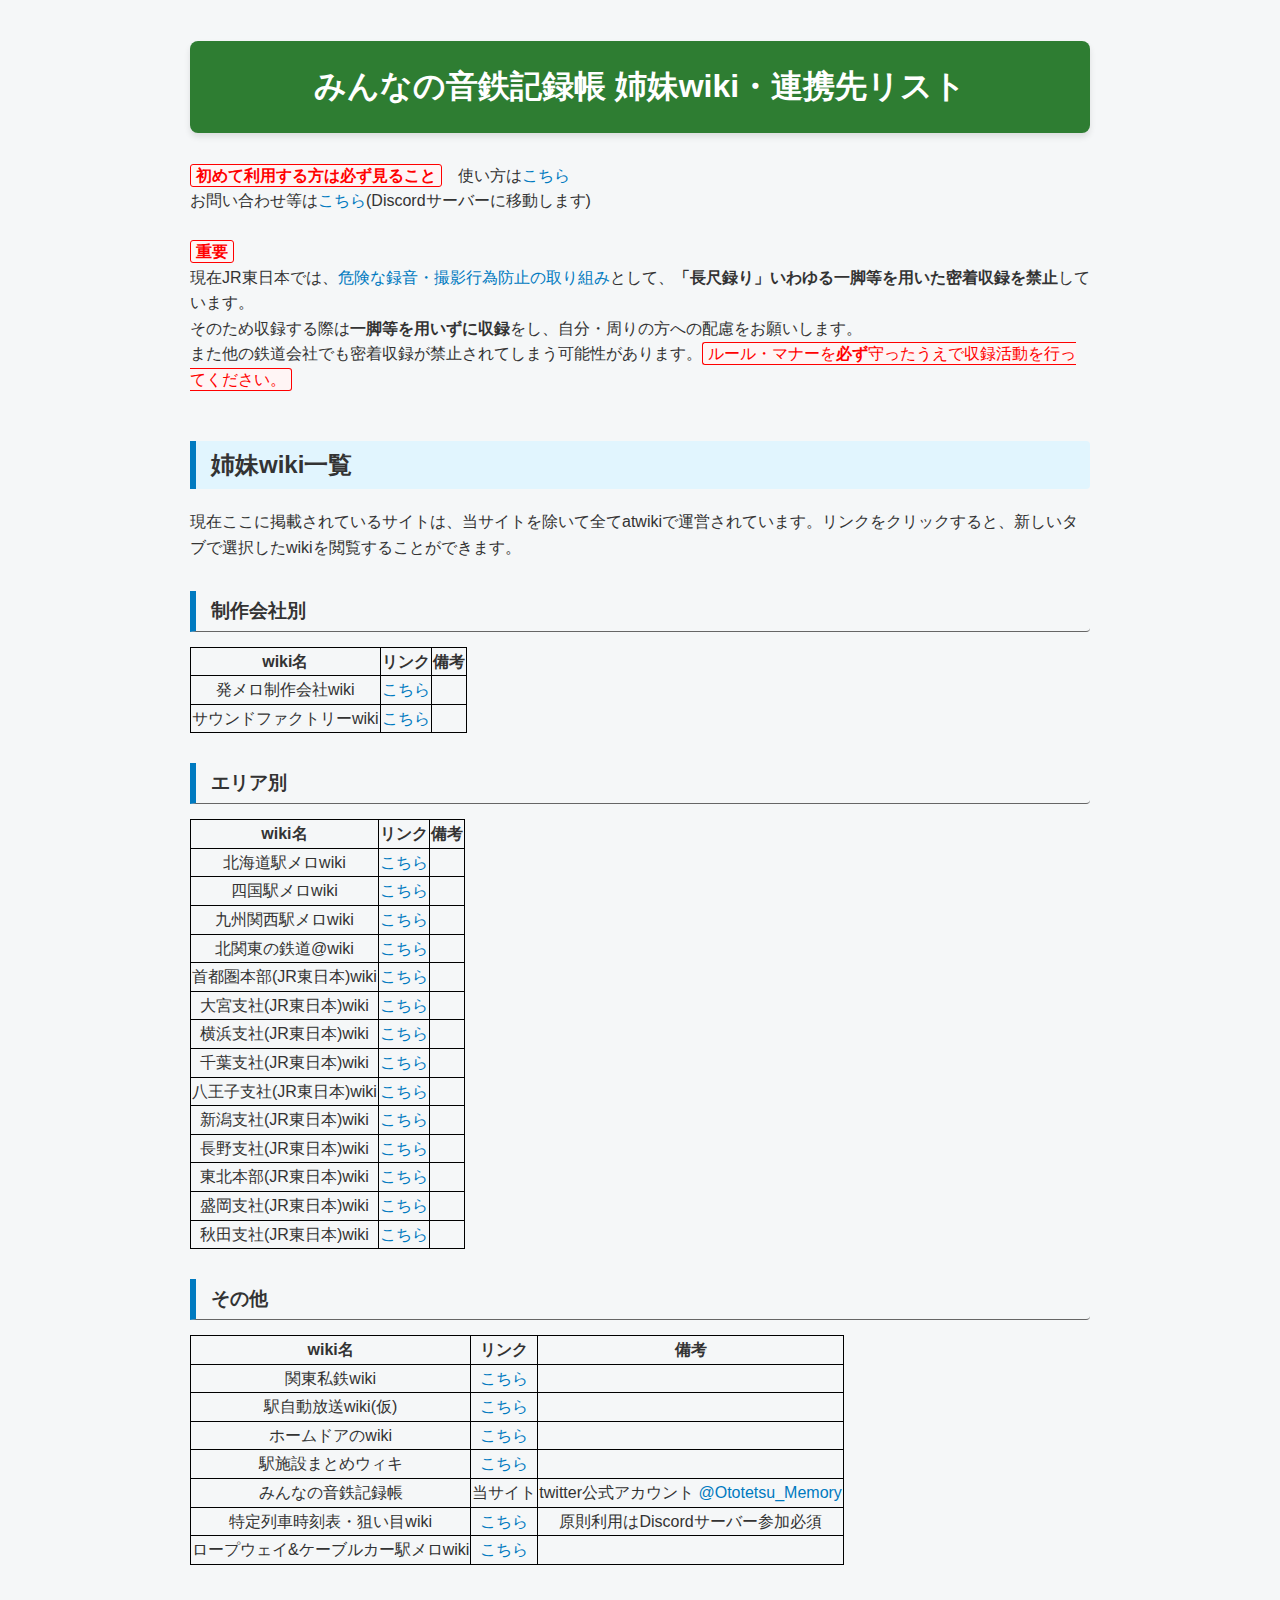
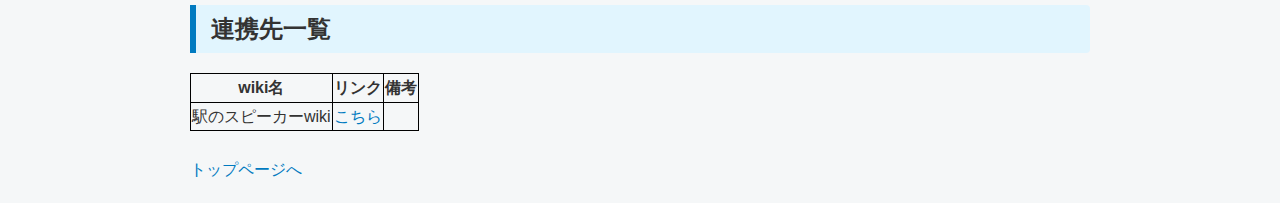
<file: wiki_list.html>
<!DOCTYPE html>
<html>
    <head>
        <title>姉妹wiki・連携先リスト - みんなの音鉄記録帳</title>
        <meta charset="UTF-8">
        <meta name="description" content="「みんなの音鉄記録帳」は、日本全国の発車メロディーが流れる駅の鳴動記録を、皆様の情報提供によって記録するサイトです。コーラス数が固定でない限り、収録（密着・非密着）・未収録、放送被り、鳴動数、乗降促進問わず、どの駅のどの記録も記録ができます。" />
        <meta property="og:title" content="姉妹wiki・連携先リスト - みんなの音鉄記録帳">
        <meta property="og:description" content="「みんなの音鉄記録帳」は、日本全国の発車メロディーが流れる駅の鳴動記録を、皆様の情報提供によって記録するサイトです。コーラス数が固定でない限り、収録（密着・非密着）・未収録、放送被り、鳴動数、乗降促進問わず、どの駅のどの記録も記録ができます。">
        <meta property="og:url" content="https://fftdareka.github.io/ototetsu_memory/wiki_list.html">
        <meta property="og:image" content="https://fftdareka.github.io/ototetsu_memory/favicon.ico">
        <meta property="og:type" content="website">
        <meta property="og:site_name" content="みんなの音鉄記録帳">
        <link rel="icon" href="favicon.ico">
        <link rel="apple-touch-icon-precomposed" href="favicon.ico">
        <link rel="stylesheet" href="normal.css">
        <script src="https://code.jquery.com/jquery-3.6.0.min.js"></script>
        <script>
            window.onload = () => {
                let ifr = document.getElementsByTagName("iframe");
                for (var i = 0; i < ifr.length; i++) {
                    try {
                        let contentHeight = ifr[i].contentWindow.document.body.scrollHeight;
                        ifr[i].style.height = contentHeight + 'px';
                    } catch (e) {
                    }
                }
            };
        </script>
    </head>
    <body>
        <h1><span onclick="location.href = 'https:\/\/fftdareka.github.io\/ototetsu_memory\/';">みんなの音鉄記録帳</span> 姉妹wiki・連携先リスト</h1>
        <div><span class="im b">初めて利用する方は必ず見ること</span>　使い方は<a href="how-to-use.html">こちら</a></div>
        <div>お問い合わせ等は<a href="https://discord.gg/aEgAAENXuu" target="_blank">こちら</a>(Discordサーバーに移動します)</div>
        <br>
        <iframe src="jre_press.html" width="100%" scrolling="no" frameborder="0" style="border: none"></iframe>
        <br>
        <h2>姉妹wiki一覧</h2>
        <div>現在ここに掲載されているサイトは、当サイトを除いて全てatwikiで運営されています。リンクをクリックすると、新しいタブで選択したwikiを閲覧することができます。</div>
        <h3>制作会社別</h3>
        <table class="wiki">
            <thead>
                <tr>
                    <th>wiki名</th>
                    <th>リンク</th>
                    <th>備考</th>
                </tr>
            </thead>
            <tbody>
                <tr>
                    <td>発メロ制作会社wiki</td>
                    <td><a href="https://w.atwiki.jp/ekimeromatome/" target="_blank">こちら</a></td>
                    <td></td>
                </tr>
                <tr>
                    <td>サウンドファクトリーwiki</td>
                    <td><a href="https://w.atwiki.jp/soundfactory/" target="_blank">こちら</a></td>
                    <td></td>
                </tr>
            </tbody>
        </table>
        <h3>エリア別</h3>
        <table class="wiki">
            <thead>
                <tr>
                    <th>wiki名</th>
                    <th>リンク</th>
                    <th>備考</th>
                </tr>
            </thead>
            <tbody>
                <tr>
                    <td>北海道駅メロwiki</td>
                    <td><a href="https://w.atwiki.jp/hokkaidoekimero/" target="_blank">こちら</a></td>
                    <td></td>
                </tr>
                <tr>
                    <td>四国駅メロwiki</td>
                    <td><a href="https://w.atwiki.jp/shikokutrainmelody/" target="_blank">こちら</a></td>
                    <td></td>
                </tr>
                <tr>
                    <td>九州関西駅メロwiki</td>
                    <td><a href="https://w.atwiki.jp/kyushuekimero/" target="_blank">こちら</a></td>
                    <td></td>
                </tr>
                <tr>
                    <td>北関東の鉄道@wiki</td>
                    <td><a href="https://w.atwiki.jp/northkanto_railway/" target="_blank">こちら</a></td>
                    <td></td>
                </tr>
                <tr>
                    <td>首都圏本部(JR東日本)wiki</td>
                    <td><a href="https://w.atwiki.jp/shutokenhonbu/" target="_blank">こちら</a></td>
                    <td></td>
                </tr>
                <tr>
                    <td>大宮支社(JR東日本)wiki</td>
                    <td><a href="https://w.atwiki.jp/oomiyashisha/" target="_blank">こちら</a></td>
                    <td></td>
                </tr>
                <tr>
                    <td>横浜支社(JR東日本)wiki</td>
                    <td><a href="https://w.atwiki.jp/ykhmstamelo/" target="_blank">こちら</a></td>
                    <td></td>
                </tr>
                <tr>
                    <td>千葉支社(JR東日本)wiki</td>
                    <td><a href="https://w.atwiki.jp/jrchibatrain/" target="_blank">こちら</a></td>
                    <td></td>
                </tr>
                <tr>
                    <td>八王子支社(JR東日本)wiki</td>
                    <td><a href="https://w.atwiki.jp/hachiojie/" target="_blank">こちら</a></td>
                    <td></td>
                </tr>
                <tr>
                    <td>新潟支社(JR東日本)wiki</td>
                    <td><a href="https://w.atwiki.jp/nigatasisya/" target="_blank">こちら</a></td>
                    <td></td>
                </tr>
                <tr>
                    <td>長野支社(JR東日本)wiki</td>
                    <td><a href="https://w.atwiki.jp/naganosisya/" target="_blank">こちら</a></td>
                    <td></td>
                </tr>
                <tr>
                    <td>東北本部(JR東日本)wiki</td>
                    <td><a href="https://w.atwiki.jp/sendaisisya/" target="_blank">こちら</a></td>
                    <td></td>
                </tr>
                <tr>
                    <td>盛岡支社(JR東日本)wiki</td>
                    <td><a href="https://w.atwiki.jp/mitosisya/" target="_blank">こちら</a></td>
                    <td></td>
                </tr>
                <tr>
                    <td>秋田支社(JR東日本)wiki</td>
                    <td><a href="https://w.atwiki.jp/akitasisya/" target="_blank">こちら</a></td>
                    <td></td>
                </tr>
            </tbody>
        </table>
        <h3>その他</h3>
        <table class="wiki">
            <thead>
                <tr>
                    <th>wiki名</th>
                    <th>リンク</th>
                    <th>備考</th>
                </tr>
            </thead>
            <tbody>
                <tr>
                    <td>関東私鉄wiki</td>
                    <td><a href="https://w.atwiki.jp/kantoushitetsu/" target="_blank">こちら</a></td>
                    <td></td>
                </tr>
                <tr>
                    <td>駅自動放送wiki(仮)</td>
                    <td><a href="https://w.atwiki.jp/stationannounce/" target="_blank">こちら</a></td>
                    <td></td>
                </tr>
                <tr>
                    <td>ホームドアのwiki</td>
                    <td><a href="https://w.atwiki.jp/platformscreendoors/" target="_blank">こちら</a></td>
                    <td></td>
                </tr>
                <tr>
                    <td>駅施設まとめウィキ</td>
                    <td><a href="https://w.atwiki.jp/ekinaka/" target="_blank">こちら</a></td>
                    <td></td>
                </tr>
                <tr>
                    <td>みんなの音鉄記録帳</td>
                    <td>当サイト</td>
                    <td>twitter公式アカウント <a href="https://x.com/ototetsu_memory/" target="_blank">@Ototetsu_Memory</a></td>
                </tr>
                <tr>
                    <td>特定列車時刻表・狙い目wiki</td>
                    <td><a href="https://w.atwiki.jp/melody_time/" target="_blank">こちら</a></td>
                    <td>原則利用はDiscordサーバー参加必須</td>
                </tr>
                <tr>
                    <td>ロープウェイ&ケーブルカー駅メロwiki</td>
                    <td><a href="https://w.atwiki.jp/sakudoekimero/" target="_blank">こちら</a></td>
                    <td></td>
                </tr>
            </tbody>
        </table>
        <h2>連携先一覧</h2>
        <table class="wiki">
            <thead>
                <tr>
                    <th>wiki名</th>
                    <th>リンク</th>
                    <th>備考</th>
                </tr>
            </thead>
            <tbody>
                <tr>
                    <td>駅のスピーカーwiki</td>
                    <td><a href="https://w.atwiki.jp/stationspeakerwiki/" target="_blank">こちら</a></td>
                    <td></td>
                </tr>
            </tbody>
        </table>
        <br>
        <div>
            <a href="https://fftdareka.github.io/ototetsu_memory/">トップページへ</a>
        </div>
    </body>
</html>
</file>
<file: normal.css>
body {
    font-family: "Helvetica Neue", Arial, "Hiragino Kaku Gothic ProN", "Hiragino Sans", Meiryo, sans-serif;
    line-height: 1.6;
    color: #333;
    max-width: 900px;
    margin: 0 auto;
    padding: 20px;
    background-color: #f5f7f8;
    font-size: 16px;
}

h1 {
    background-color: #2e7d32;
    color: #ffffff;
    padding: 20px;
    border-radius: 8px;
    text-align: center;
    cursor: pointer;
    box-shadow: 0 4px 6px rgba(0,0,0,0.1);
    transition: background-color 0.3s;
    margin-bottom: 30px;
}

h1:hover {
    background-color: #388e3c;
}

h2 {
    border-left: 6px solid #007ac0;
    padding: 5px 15px;
    background: #e1f5fe;
    border-radius: 0 4px 4px 0;
    margin-top: 40px;
    margin-bottom: 20px;
}

h3 {
    border-left: 6px solid #007ac0;
    padding: 5px 15px;
    background: #f5f7f8;
    border-radius: 0 4px 4px 0;
    border-bottom: 0.5px solid #666;
    margin-top: 30px;
    margin-bottom: 15px;
}

a {
    color: #007ac0;
    text-decoration: none;
}

a:hover {
    text-decoration: underline;
}

.im {
    padding: 2px 5px;
    color: red;
    border: 1px solid red;
    border-radius: 3px;
    background-color: #fff5f5;
}

#record, .wiki {
    border-collapse: collapse;
}

td,
th {
    border: 1px solid #000000;
    text-align: center;
}

.b{
    font-weight: bold;
}

#addRec, #filterSpace, #sortSpace {
    background: #ffffff;
    padding: 25px;
    border-radius: 12px;
    box-shadow: 0 2px 10px rgba(0,0,0,0.05);
    border: 1px solid #ddd;
}

#addRec label, #filterSpace label, #sortSpace label {
    display: inline-block;
    font-weight: bold;
    margin-bottom: 15px;
    font-size: 20px;
}

input[type="text"],
input[type="number"],
input[type="datetime-local"],
select {
    padding: 8px 12px;
    border: 1px solid #ccc;
    border-radius: 4px;
    max-width: 400px;
    box-sizing: border-box;
    font-size: 14px;
    margin-bottom: 10px;
}

input:focus, select:focus {
    border-color: #007ac0;
    outline: none;
    box-shadow: 0 0 0 2px rgba(0,122,192,0.2);
}

#addRec_btn {
    display: block;
    width: 200px;
    margin: 20px auto 0;
    padding: 12px;
    background-color: #007ac0;
    color: white;
    border: none;
    border-radius: 25px;
    font-size: 16px;
    font-weight: bold;
    cursor: pointer;
    box-shadow: 0 4px 0 #005687;
    transition: all 0.2s;
}

#addRec_btn:hover {
    background-color: #008be0;
    transform: translateY(2px);
    box-shadow: 0 2px 0 #005687;
}

#addRec_btn:active {
    transform: translateY(4px);
    box-shadow: none;
}

#addRec_btn:disabled, #addRec_btn:hover:disabled, #addRec_btn:active:disabled {
    background-color: #888;
    box-shadow: 0 4px 0 #666;
    transform: none;
}

#error {
    margin-top: 20px;
    padding: 12px 16px;
    background-color: #fff5f5;
    border: 2px solid #ff0000;
    border-radius: 6px;
    font-weight: bold;
    font-size: 0.95rem;
    line-height: 1.6;

    box-shadow: 0 0 10px rgba(255, 0, 0, 0.1);
    
    animation: fadeIn 0.3s ease-in-out;
}

@keyframes fadeIn {
    from { opacity: 0; transform: translateY(-5px); }
    to { opacity: 1; transform: translateY(0); }
}

#newsSpace .news, #recSpace {
    background: #fff;
    padding: 15px;
    border-radius: 8px;
    min-height: 50px;
    border: 1px dotted #ccc;
}

#newsStatus, #recStatus {
    font-size: 0.9em;
    color: #666;
    margin-left: 10px;
}

iframe {
    background: white;
}

.p { margin-left: 1.5em; color: #555; }
.p2 { margin-left: 2.5em; color: #555; }
</file>
<file: record.css>
.delay {
    color: #ff0000;
}

.jsy {
    /*山形新幹線*/
    color: #ffffff;
    background-color: #f36221;
}

.jsa {
    /*秋田新幹線*/
    color: #ffffff;
    background-color: #ed4399;
}


.jsj {
    /*上越新幹線*/
    color: #ffffff;
    background-color: #f58d79;
}

.jshr {
    /*北陸新幹線*/
    color: #ffffff;
    background-color: #6a3d98;
}

.jy {
    /*山手線*/
    color: #ffffff;
    background-color: #89c85e;
}

.jh,
.jshd {
    /*横浜線、北海道新幹線*/
    color: #ffffff;
    background-color: #9acd32;
}

.jk {
    /*京浜東北線、根岸線*/
    color: #ffffff;
    background-color: #00bae8;
}

.ja {
    /*埼京線*/
    color: #ffffff;
    background-color: #00ac9a;
}

.jso{
    /*相鉄・JR直通線*/
    color: #ffffff;
    background-color: #000080;
}

.jc,
.jm,
.ohh {
    /*中央線快速、青梅線、五日市線、武蔵野線、箱根登山線*/
    color: #ffffff;
    background-color: #f15a22;
}

.jb,
.jrumu {
    /*中央・総武線各駅停車、両毛線*/
    color: #000000;
    background-color: #ffd400;
}

.jn,
.ji {
    /*南武線、鶴見線*/
    color: #000000;
    background-color: #fbd05d;
}

.jj,
.jnrts {
    /*常磐線快速、成田線(我孫子支線)*/
    color: #ffffff;
    background-color: #36ae6e;
}

.jl {
    /*常磐線各駅停車*/
    color: #ffffff;
    background-color: #9e9e9f;
}

.je {
    /*京葉線*/
    color: #ffffff;
    background-color: #c9252f;
}

.jsgm {
    /*相模線*/
    color: #ffffff;
    background-color: #009793;
}

.jhcku,
.jkwge {
    /*八高線、川越線*/
    color: #ffffff;
    background-color: #a8a39d;
}

.js {
    /*湘南新宿ライン*/
    color: #ffffff;
    background-color: #e21f26;
}

.jutl {
    /*上野東京ライン*/
    color: #ffffff;
    background-color: #800080;
}

.jt,
.ju,
.jtksk {
    /*東海道線、伊東線、高崎線、宇都宮線*/
    color: #ffffff;
    background-color: #f68b1e;
}

.jo,
.co {
    /*横須賀・総武快速線、中央本線*/
    color: #ffffff;
    background-color: #007ac0;
}

.joh {
    /*総武本線*/
    color: #000000;
    background-color: #ffc500;
}

.jucbu {
    /*内房線*/
    color: #ffffff;
    background-color: #00b2e5;
}

.jstbu {
    /*外房線*/
    color: #ffffff;
    background-color: #dc4532;
}

.jnrt,
.jkrsym {
    /*成田線、烏山線*/
    color: #ffffff;
    background-color: #339966;
}

.jtugn {
    /*東金線*/
    color: #ffffff;
    background-color: #f15f2b;
}

.jksm {
    /*鹿島線*/
    color: #ffffff;
    background-color: #cc6633;
}

.jnku {
    /*日光線*/
    color: #ffffff;
    background-color: #880033;
}

.jkrr {
    /*久留里線*/
    color: #ffffff;
    background-color: #00b5ad;
}

.jjubn,
.jmt {
    /*常磐線、水戸線*/
    color: #ffffff;
    background-color: #3333ff;
}

.jsign {
    /*水郡線*/
    color: #ffffff;
    background-color: #368c44;
}

.jjuet {
    /*上越線*/
    color: #ffffff;
    background-color: #00b3e6;
}

.jagtm {
    /*吾妻線*/
    color: #ffffff;
    background-color: #0f5474;
}

.jsnet {
    /*信越本線(高崎-横川)*/
    color: #ffffff;
    background-color: #99cc00;
}

.se {
    /*信越本線(篠ノ井-長野 直江津-新潟)*/
    color: #ffffff;
    background-color: #00aaee;
}

.jkum,
.jst {
    /*小海線、東北新幹線*/
    color: #ffffff;
    background-color: #41934c;
}

.sn {
    /*篠ノ井線*/
    color: #ffffff;
    background-color: #d56a29;
}

.jooit {
    /*大糸線*/
    color: #ffffff;
    background-color: #9370db;
}

.tmg {
    /*東京メトロ銀座線*/
    color: #ffffff;
    background-color: #f39700;
}

.tmm {
    /*東京メトロ丸ノ内線*/
    color: #ffffff;
    background-color: #e60012;
}
.tmh {
    /*東京メトロ日比谷線*/
    color: #ffffff;
    background-color: #9caeb7;
}
.tmt {
    /*東京メトロ東西線*/
    color: #ffffff;
    background-color: #00a7db;
}
.tmc {
    /*東京メトロ千代田線*/
    color: #ffffff;
    background-color: #009944;
}
.tmy {
    /*東京メトロ有楽町線*/
    color: #ffffff;
    background-color: #d7c447;
}
.tmz {
    /*東京メトロ半蔵門線*/
    color: #ffffff;
    background-color: #9b7cb6;
}
.tmn {
    /*東京メトロ南北線*/
    color: #ffffff;
    background-color: #00ada9;
}
.tmf {
    /*東京メトロ副都心線*/
    color: #ffffff;
    background-color: #bb641d;
}
.twr {
    /*東京臨海高速鉄道りんかい線*/
    color: #ffffff;
    background-color: #00418e;
}
.oho, .ot, .oe {
    /*小田急小田原線、小田急多摩線、小田急江ノ島線*/
    color: #ffffff;
    background-color: #2288cc;
}
.tqty {
    /*東急東横線*/
    color: #ffffff;
    background-color: #da0442;
}
.tqmg {
    /*東急目黒線*/
    color: #ffffff;
    background-color: #009cd2;
}
.tqsh {
    /*東急新横浜線*/
    color: #ffffff;
    background-color: #890d84;
}
.tqdt {
    /*東急田園都市線*/
    color: #ffffff;
    background-color: #20a288;
}
.tqom {
    /*東急大井町線*/
    color: #ffffff;
    background-color: #f18c43;
}
.tqik {
    /*東急池上線*/
    color: #ffffff;
    background-color: #ee86a7;
}
.tqtm {
    /*東急多摩川線*/
    color: #ffffff;
    background-color: #ae0378;
}
.tqkd {
    /*東急こどもの国線*/
    color: #ffffff;
    background-color: #0068b7;
}
.tqsg {
    /*東急世田谷線*/
    color: #ffffff;
    background-color: #fcc70d;
}
.mm {
    /*横浜高速鉄道みなとみらい線*/
    color: #ffffff;
    background-color: #09357f;
}
.so {
    /*相鉄新横浜線*/
    color: #ffffff;
    background-color: #2561a7;
}
.ko {
    /*京王京王線、京王新線、京王相模原線、京王競馬場線、京王動物園線、京王高尾線*/
    color: #ffffff;
    background-color: #dd0076;
}
.in {
    /*京王井の頭線*/
    color: #ffffff;
    background-color: #000088;
}
</file>
<file: iframe.css>
body {
margin: 0;
padding: 0;
}
</file>
